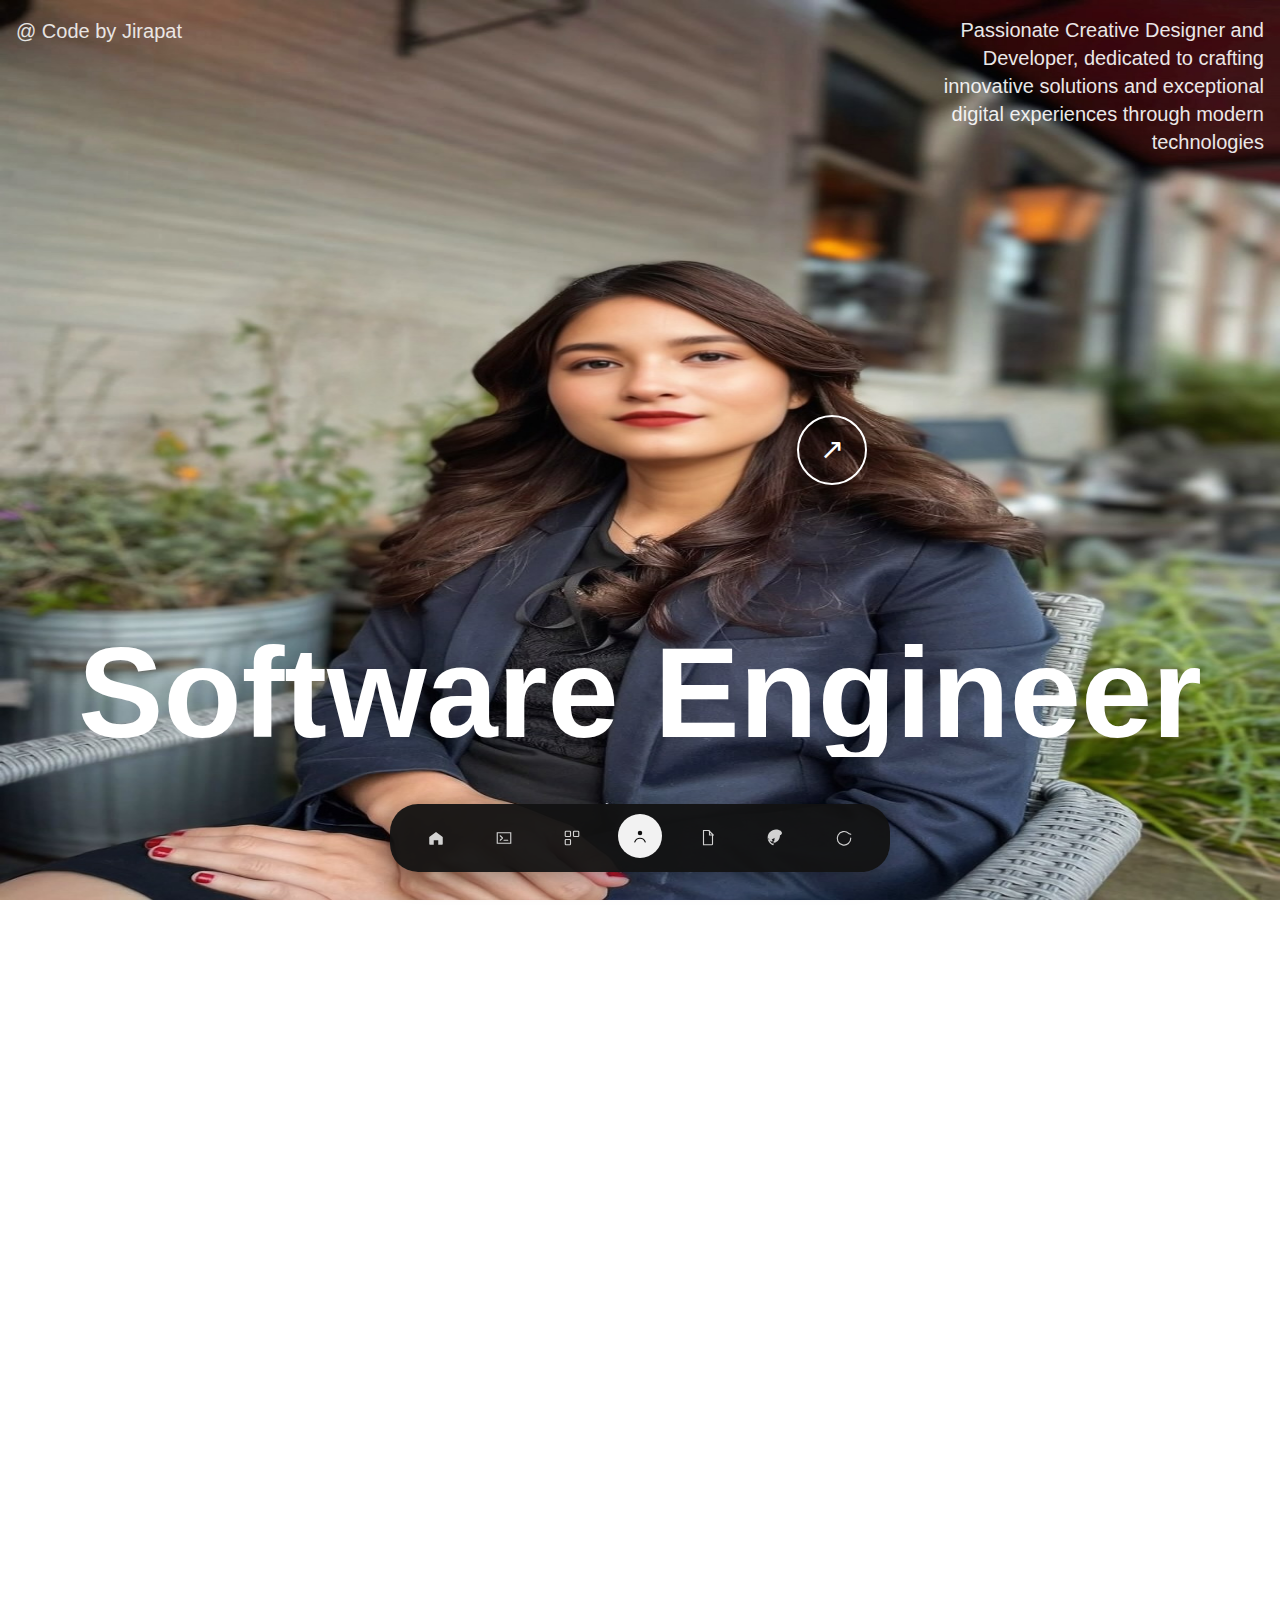
<file: index.html>
<!DOCTYPE html>
<html lang="en">
  <head>
    <meta charset="utf-8" />
    <meta name="viewport" content="width=device-width, initial-scale=1" />
    <title>J Wonganan Portfolio</title>
    <!-- Bootstrap CSS -->
    <link
      href="https://cdn.jsdelivr.net/npm/bootstrap@5.3.2/dist/css/bootstrap.min.css"
      rel="stylesheet"
    />
    <link rel="stylesheet" href="src/style.css" />
  </head>
  <body>
    <!-- Hero Section -->
    <section class="hero position-relative vh-100">
      <img
        src="/src/assets/images/profile.jpg"
        alt="Hero Background"
        class="hero-bg position-absolute w-100 h-100"
      />
      <div
        class="hero-overlay position-relative text-white h-100 d-flex flex-column justify-content-between"
      >
        <p class="credit position-absolute fs-5 top-0 start-0 m-3">
          @ Code by Jirapat
        </p>
        <p
          class="description fs-5 fw-thin position-absolute top-0 end-0 m-3 text-end"
        >
          Passionate Creative Designer and Developer, dedicated to crafting
          innovative solutions and exceptional digital experiences through
          modern technologies
        </p>
        <h1 class="main-title text-center display-1 fw-bold">
          <span id="loop-text">Software Engineer</span>
        </h1>
        <button
          class="circle-btn align-self-center mb-5"
          aria-label="Next section"
        >
          <span aria-hidden="true">&#8599;</span>
        </button>
      </div>
    </section>

    <!-- Bottom centered nav -->
    <nav class="bottom-nav" aria-label="Primary">
      <div class="nav-inner" role="tablist" aria-label="Quick actions">
        <button class="nav-item" role="tab" aria-selected="false" title="Home">
          <!-- simple inline SVG icon -->
          <svg viewBox="0 0 24 24" width="18" height="18" aria-hidden="true">
            <path
              d="M3 10.5L12 4l9 6.5V20a1 1 0 0 1-1 1h-5v-6H9v6H4a1 1 0 0 1-1-1V10.5z"
              fill="currentColor"
            />
          </svg>
        </button>
        <button
          class="nav-item"
          role="tab"
          aria-selected="false"
          title="Terminal"
        >
          <svg viewBox="0 0 24 24" width="18" height="18" aria-hidden="true">
            <path
              d="M3 5h18v14H3z"
              fill="none"
              stroke="currentColor"
              stroke-width="1.5"
            />
            <path
              d="M7 9l3 3-3 3M12 15h5"
              stroke="currentColor"
              stroke-width="1.5"
              fill="none"
              stroke-linecap="round"
              stroke-linejoin="round"
            />
          </svg>
        </button>
        <button
          class="nav-item"
          role="tab"
          aria-selected="false"
          title="Projects"
        >
          <svg viewBox="0 0 24 24" width="18" height="18" aria-hidden="true">
            <rect
              x="3"
              y="3"
              width="7"
              height="7"
              rx="1"
              stroke="currentColor"
              fill="none"
              stroke-width="1.5"
            />
            <rect
              x="14"
              y="3"
              width="7"
              height="7"
              rx="1"
              stroke="currentColor"
              fill="none"
              stroke-width="1.5"
            />
            <rect
              x="3"
              y="14"
              width="7"
              height="7"
              rx="1"
              stroke="currentColor"
              fill="none"
              stroke-width="1.5"
            />
          </svg>
        </button>
        <button
          class="nav-item active"
          role="tab"
          aria-selected="true"
          title="Profile"
        >
          <svg viewBox="0 0 24 24" width="18" height="18" aria-hidden="true">
            <circle cx="12" cy="8" r="3" fill="currentColor" />
            <path
              d="M5 20c1.5-4 5.5-5 7-5s5.5 1 7 5"
              stroke="currentColor"
              stroke-width="1.5"
              fill="none"
              stroke-linecap="round"
            />
          </svg>
        </button>
        <button class="nav-item" role="tab" aria-selected="false" title="Docs">
          <svg viewBox="0 0 24 24" width="18" height="18" aria-hidden="true">
            <path
              d="M6 2h7l5 5v13a1 1 0 0 1-1 1H6z"
              fill="none"
              stroke="currentColor"
              stroke-width="1.5"
            />
            <path
              d="M14 2v6h6"
              stroke="currentColor"
              stroke-width="1.5"
              fill="none"
            />
          </svg>
        </button>
        <button
          class="nav-item"
          role="tab"
          aria-selected="false"
          title="GitHub"
        >
          <svg viewBox="0 0 24 24" width="18" height="18" aria-hidden="true">
            <path
              d="M12 .5C5.7.5.9 5.3.9 11.6c0 4.6 3 8.5 7.2 9.9.5.1.7-.2.7-.5v-1.9c-2.9.6-3.5-1.3-3.5-1.3-.5-1.3-1.2-1.6-1.2-1.6-1-.7.1-.7.1-.7 1.1.1 1.7 1.1 1.7 1.1 1 .1 1.6-.7 1.9-1.1-.7-.1-1.4-.4-1.4-1.7 0-.4.1-.7.3-1-.3-.1-1.2-.3-2.2.5 0 0-.7-.2-2.3.9 0 0-.4-.9-1.2-1.5 0 0 .8-.2 2.7.9 0 0 1.6-.4 3.3 0 0 0 .6-.6 1.8-1 .7 0 2.4-1.2 2.4-1.2s-.2.8-1.4 1.4c0 .6.1 1 .1 1.8 0 1.9-1.3 2.3-2.6 2.5.5.4 1.6 1.3 3.1 1.2 4.1-1.1 6.9-4.9 6.9-9.8C23.1 5.3 18.3.5 12 .5z"
              fill="currentColor"
            />
          </svg>
        </button>
        <button
          class="nav-item"
          role="tab"
          aria-selected="false"
          title="Refresh"
        >
          <svg viewBox="0 0 24 24" width="18" height="18" aria-hidden="true">
            <path
              d="M21 12a9 9 0 1 1-2.8-6.1L21 7"
              stroke="currentColor"
              stroke-width="1.5"
              fill="none"
              stroke-linecap="round"
            />
          </svg>
        </button>
      </div>
    </nav>

    <section class="about py-5 bg-white">
      <div class="container-fluid about-container">
        <div class="row align-items-start gy-5">
          <!-- Left text -->
          <div class="col-lg-8">
            <p class="fs-2 fw-semibold mb-4">
              Driven by curiosity and a love for design, I create simple,
              functional, and visually striking digital experiences. As a
              student, I’m always learning and exploring new ideas.
            </p>
          </div>

          <!-- Right text -->
          <div class="col-lg-4">
            <p class="fs-5 text-muted mb-4">
              The fusion of my passion for design, development, and seamless
              user experiences places me at the intersection of creativity and
              technology in the digital world.
            </p>
            <div class="d-flex justify-content-end align-items-center gap-2">
              <span class="fs-4 fw-regular">More about me</span>
              <button
                class="btn btn-outline-dark btn-sm rounded-circle smallcircle-btn"
              >
                &#8599;
              </button>
            </div>
          </div>
        </div>
      </div>
    </section>

    <section class="projects py-5 bg-white">
      <div class="container project-container">
        <!-- Header -->
        <div class="row align-items-end g-3 mb-5">
          <div class="col-lg-8">
            <h1 class="fw-semibold display-1 h1 mb-5">Impressive Works</h1>
          </div>
          <div class="col-lg-4">
            <p class="fs-5 text-muted mb-0">
              HERE’S A SELECTION OF PROJECTS THAT SHOWCASE MY PASSION FOR DESIGN
              AND DEVELOPMENT, REFLECTING CREATIVITY AND INNOVATION.
            </p>
          </div>
        </div>

        <!-- Project Cards -->
        <div class="row gx-4 gy-5">
          <!-- Project 1 -->
          <div class="col-md-6 d-flex flex-column">
            <div class="card border-0 shadow-sm rounded-4">
              <img
                src="/src/assets/images/project1.jpg"
                class="card-img-top img-fluid"
                style="height: 320px; object-fit: cover"
                alt="Project One"
              />
            </div>
            <div
              class="d-flex align-items-center gap-3 mt-4 justify-content-center"
            >
              <span class="fw-semibold fs-2">Project One</span>
              <button
                class="btn btn-outline-dark btn-sm rounded-circle smallcircle-btn"
              >
                &#8599;
              </button>
            </div>
          </div>

          <!-- Project 2 -->
          <div class="col-md-6 d-flex flex-column">
            <div class="card border-0 shadow-sm rounded-4">
              <img
                src="/src/assets/images/project2.jpg"
                class="card-img-top img-fluid"
                style="height: 320px; object-fit: cover"
                alt="Project Two"
              />
            </div>
            <div
              class="d-flex align-items-center gap-3 mt-4 justify-content-center"
            >
              <span class="fw-semibold fs-2">Project Two</span>
              <button
                class="btn btn-outline-dark btn-sm rounded-circle smallcircle-btn"
              >
                &#8599;
              </button>
            </div>
          </div>
          <!-- Project 1 -->
          <div class="col-md-6 d-flex flex-column">
            <div class="card border-0 shadow-sm rounded-4">
              <img
                src="/src/assets/images/project3.jpg"
                class="card-img-top img-fluid"
                style="height: 320px; object-fit: cover"
                alt="Project One"
              />
            </div>
            <div
              class="d-flex align-items-center gap-3 mt-4 justify-content-center"
            >
              <span class="fw-semibold fs-2">Project Three</span>
              <button
                class="btn btn-outline-dark btn-sm rounded-circle smallcircle-btn"
              >
                &#8599;
              </button>
            </div>
          </div>

          <!-- Project 2 -->
          <div class="col-md-6 d-flex flex-column">
            <div class="card border-0 shadow-sm rounded-4">
              <img
                src="/src/assets/images/project4.jpg"
                class="card-img-top img-fluid"
                style="height: 320px; object-fit: cover"
                alt="Project Two"
              />
            </div>
            <div
              class="d-flex align-items-center gap-3 mt-4 justify-content-center"
            >
              <span class="fw-semibold fs-2">Project Four</span>
              <button
                class="btn btn-outline-dark btn-sm rounded-circle smallcircle-btn"
              >
                &#8599;
              </button>
            </div>
          </div>
        </div>

        <!-- Explore More Button -->
        <div class="text-center mt-5">
          <button class="btn btn-outline-dark rounded-pill px-5 py-2 fs-5">
            Explore More
          </button>
        </div>
      </div>
    </section>

    <!-- Bootstrap JS (Optional if using any JS components) -->
    <script src="https://cdn.jsdelivr.net/npm/bootstrap@5.3.2/dist/js/bootstrap.bundle.min.js"></script>
    <script src="src/script.js"></script>
  </body>
</html>
</file>
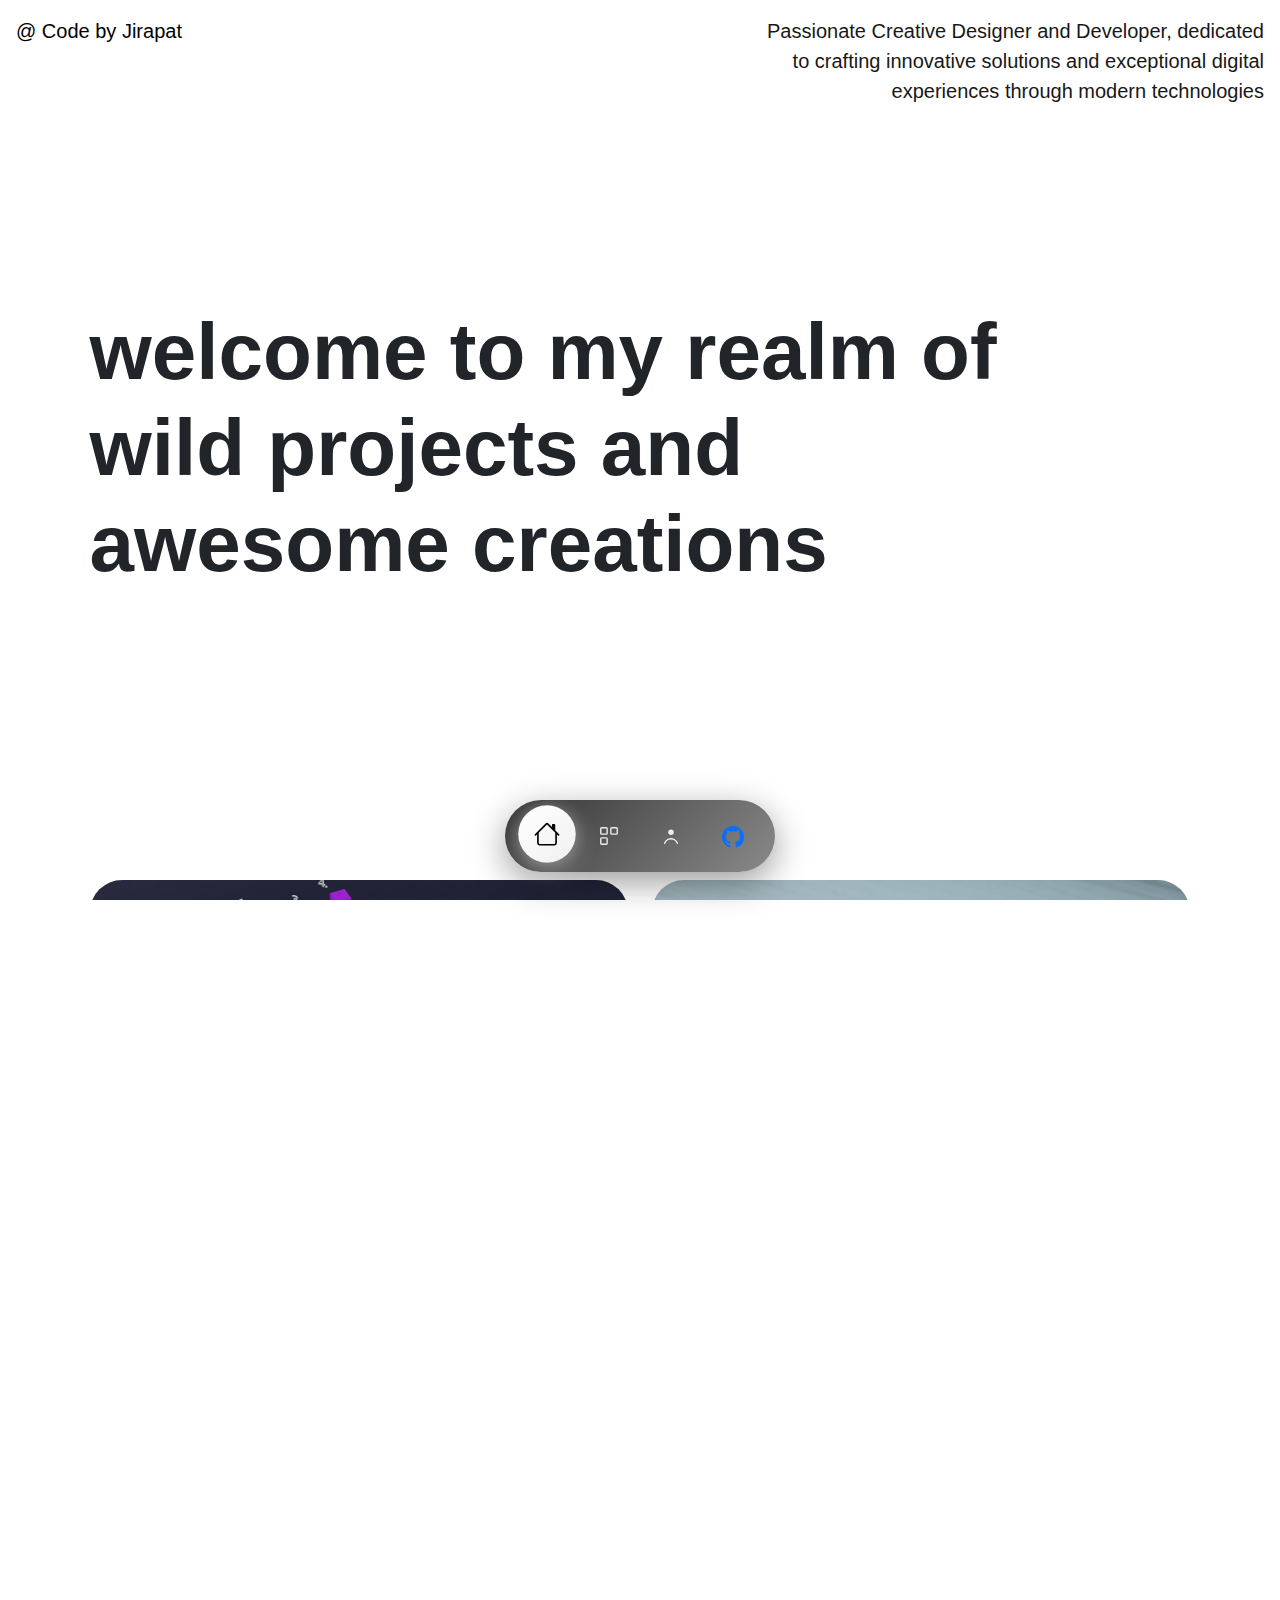
<file: web/projects.html>
<!DOCTYPE html>
<html lang="en">
  <head>
    <meta charset="utf-8" />
    <meta name="viewport" content="width=device-width, initial-scale=1" />
    <title>Projects | Jirapat Wonganan</title>
    <!-- Bootstrap CSS -->
    <link
      href="https://cdn.jsdelivr.net/npm/bootstrap@5.3.2/dist/css/bootstrap.min.css"
      rel="stylesheet"
    />
    <link rel="stylesheet" href="/src/styles/project_style.css" />
  </head>
  <body>
    <!-- Hero Section -->
    <section class="hero position-relative">
      <div
        class="hero-overlay position-relative text-black d-flex flex-column justify-content-between"
      >
        <p class="credit position-absolute fs-5 top-0 start-0 m-3">
          @ Code by Jirapat
        </p>
        <p
          class="description fs-5 fw-thin position-absolute top-0 end-0 m-3 text-end"
        >
          Passionate Creative Designer and Developer, dedicated to crafting
          innovative solutions and exceptional digital experiences through
          modern technologies
        </p>
      </div>
    </section>

    <section class="projects py-5 bg-white">
      <div class="container project-container">
        <!-- Header -->
        <div class="row align-items-end g-3 mb-5">
          <div class="col-lg-10">
            <h1 class="fw-semibold display-1 h1">
              welcome to my realm of wild projects and awesome creations
            </h1>
          </div>
        </div>

        <!-- Project Cards -->
        <div class="row gx-4 gy-5">
          <!-- Project 1 -->
          <div class="col-md-6 d-flex flex-column">
            <a
              href="/web/project-details/project1.html"
              class="text-decoration-none text-dark"
            >
              <div class="card border-0 rounded-4">
                <img
                  src="/src/assets/images/project1.jpg"
                  class="card-img-top img-fluid"
                  style="height: 320px; object-fit: cover"
                  alt="Project One"
                />
              </div>

              <div
                class="d-flex align-items-center gap-3 mt-4 justify-content-center project-title"
              >
                <svg
                  class="arrow-circle"
                  xmlns="http://www.w3.org/2000/svg"
                  viewBox="0 0 128 128"
                >
                  <path
                    d="m68.4 33.5-3.8 3.8L89.2 62H24.1v5.3h64.3l-23.8 24 3.8 3.8 30.7-30.8-.1-.1.1-.1-30.7-30.6zM64.1 0C28.8 0 .2 28.7.2 64s28.6 64 63.9 64S128 99.3 128 64c-.1-35.3-28.7-64-63.9-64zm0 122.7C31.7 122.7 5.5 96.4 5.5 64c0-32.4 26.2-58.7 58.6-58.7 32.3 0 58.6 26.3 58.6 58.7-.1 32.4-26.3 58.7-58.6 58.7z"
                  />
                </svg>
                <span class="fw-semibold fs-2">Project One</span>
              </div>
            </a>
          </div>

          <!-- Project 2 -->
          <div class="col-md-6 d-flex flex-column">
            <a
              href="/web/project-details/project2.html"
              class="text-decoration-none text-dark"
            >
              <div class="card border-0 rounded-4">
                <img
                  src="/src/assets/images/project2.jpg"
                  class="card-img-top img-fluid"
                  style="height: 320px; object-fit: cover"
                  alt="Project One"
                />
              </div>

              <div
                class="d-flex align-items-center gap-3 mt-4 justify-content-center project-title"
              >
                <svg
                  class="arrow-circle"
                  xmlns="http://www.w3.org/2000/svg"
                  viewBox="0 0 128 128"
                  aria-hidden="true"
                >
                  <path
                    d="m68.4 33.5-3.8 3.8L89.2 62H24.1v5.3h64.3l-23.8 24 3.8 3.8 30.7-30.8-.1-.1.1-.1-30.7-30.6zM64.1 0C28.8 0 .2 28.7.2 64s28.6 64 63.9 64S128 99.3 128 64c-.1-35.3-28.7-64-63.9-64zm0 122.7C31.7 122.7 5.5 96.4 5.5 64c0-32.4 26.2-58.7 58.6-58.7 32.3 0 58.6 26.3 58.6 58.7-.1 32.4-26.3 58.7-58.6 58.7z"
                  />
                </svg>
                <span class="fw-semibold fs-2">Project Two</span>
              </div>
            </a>
          </div>

          <!-- Project 3 -->
          <div class="col-md-6 d-flex flex-column">
            <div class="card border-0 rounded-4">
              <a
                href="/web/project-details/project3.html"
                class="text-decoration-none text-dark"
              >
                <img
                  src="/src/assets/images/project3.jpg"
                  class="card-img-top img-fluid"
                  style="height: 320px; object-fit: cover"
                  alt="Project One"
                />
              </a>
            </div>

            <div
              class="d-flex align-items-center gap-3 mt-4 justify-content-center project-title"
            >
              <svg
                class="arrow-circle"
                xmlns="http://www.w3.org/2000/svg"
                viewBox="0 0 128 128"
                aria-hidden="true"
              >
                <path
                  d="m68.4 33.5-3.8 3.8L89.2 62H24.1v5.3h64.3l-23.8 24 3.8 3.8 30.7-30.8-.1-.1.1-.1-30.7-30.6zM64.1 0C28.8 0 .2 28.7.2 64s28.6 64 63.9 64S128 99.3 128 64c-.1-35.3-28.7-64-63.9-64zm0 122.7C31.7 122.7 5.5 96.4 5.5 64c0-32.4 26.2-58.7 58.6-58.7 32.3 0 58.6 26.3 58.6 58.7-.1 32.4-26.3 58.7-58.6 58.7z"
                />
              </svg>
              <span class="fw-semibold fs-2">Project Three</span>
            </div>
          </div>

          <!-- Project 4 -->
          <div class="col-md-6 d-flex flex-column">
            <div class="card border-0 rounded-4">
              <a
                href="/web/project-details/project4.html"
                class="text-decoration-none text-dark"
              >
                <img
                  src="/src/assets/images/project4.jpg"
                  class="card-img-top img-fluid"
                  style="height: 320px; object-fit: cover"
                  alt="Project One"
                />
              </a>
            </div>

            <div
              class="d-flex align-items-center gap-3 mt-4 justify-content-center project-title"
            >
              <svg
                class="arrow-circle"
                xmlns="http://www.w3.org/2000/svg"
                viewBox="0 0 128 128"
                aria-hidden="true"
              >
                <path
                  d="m68.4 33.5-3.8 3.8L89.2 62H24.1v5.3h64.3l-23.8 24 3.8 3.8 30.7-30.8-.1-.1.1-.1-30.7-30.6zM64.1 0C28.8 0 .2 28.7.2 64s28.6 64 63.9 64S128 99.3 128 64c-.1-35.3-28.7-64-63.9-64zm0 122.7C31.7 122.7 5.5 96.4 5.5 64c0-32.4 26.2-58.7 58.6-58.7 32.3 0 58.6 26.3 58.6 58.7-.1 32.4-26.3 58.7-58.6 58.7z"
                />
              </svg>
              <span class="fw-semibold fs-2">Project Four</span>
            </div>
          </div>

          <!-- Project 5 -->
          <div class="col-md-6 d-flex flex-column">
            <div class="card border-0 rounded-4">
              <a
                href="/web/project-details/project5.html"
                class="text-decoration-none text-dark"
              >
                <img
                  src="/src/assets/images/image.png"
                  class="card-img-top img-fluid"
                  style="height: 320px; object-fit: cover"
                  alt="Project One"
                />
              </a>
            </div>

            <div
              class="d-flex align-items-center gap-3 mt-4 justify-content-center project-title"
            >
              <svg
                class="arrow-circle"
                xmlns="http://www.w3.org/2000/svg"
                viewBox="0 0 128 128"
                aria-hidden="true"
              >
                <path
                  d="m68.4 33.5-3.8 3.8L89.2 62H24.1v5.3h64.3l-23.8 24 3.8 3.8 30.7-30.8-.1-.1.1-.1-30.7-30.6zM64.1 0C28.8 0 .2 28.7.2 64s28.6 64 63.9 64S128 99.3 128 64c-.1-35.3-28.7-64-63.9-64zm0 122.7C31.7 122.7 5.5 96.4 5.5 64c0-32.4 26.2-58.7 58.6-58.7 32.3 0 58.6 26.3 58.6 58.7-.1 32.4-26.3 58.7-58.6 58.7z"
                />
              </svg>
              <span class="fw-semibold fs-2">Project Five</span>
            </div>
          </div>

          <!-- Project 6 -->
          <div class="col-md-6 d-flex flex-column">
            <div class="card border-0 rounded-4">
              <a
                href="/web/project-details/project6.html"
                class="text-decoration-none text-dark"
              >
                <img
                  src="/src/assets/images/project4.jpg"
                  class="card-img-top img-fluid"
                  style="height: 320px; object-fit: cover"
                  alt="Project One"
                />
              </a>
            </div>

            <div
              class="d-flex align-items-center gap-3 mt-4 justify-content-center project-title"
            >
              <svg
                class="arrow-circle"
                xmlns="http://www.w3.org/2000/svg"
                viewBox="0 0 128 128"
                aria-hidden="true"
              >
                <path
                  d="m68.4 33.5-3.8 3.8L89.2 62H24.1v5.3h64.3l-23.8 24 3.8 3.8 30.7-30.8-.1-.1.1-.1-30.7-30.6zM64.1 0C28.8 0 .2 28.7.2 64s28.6 64 63.9 64S128 99.3 128 64c-.1-35.3-28.7-64-63.9-64zm0 122.7C31.7 122.7 5.5 96.4 5.5 64c0-32.4 26.2-58.7 58.6-58.7 32.3 0 58.6 26.3 58.6 58.7-.1 32.4-26.3 58.7-58.6 58.7z"
                />
              </svg>
              <span class="fw-semibold fs-2">Project Six</span>
            </div>
          </div>
        </div>
      </div>
    </section>

    <section class="contact-section py-5 bg-white">
      <div class="container-fluid contact-container">
        <div class="row">
          <div class="col-lg-8">
            <p class="fs-4 text-muted mb-3">That's all for now.</p>
            <h1 class="display-1 fw-semibold lh-1 mb-3">
              Got a project in mind?
            </h1>
            <h1 class="display-1 fw-semibold lh-1 mb-5">Let’s talk</h1>
          </div>
        </div>

        <!-- Divider with circle button -->
        <div class="divider-line position-relative my-5">
          <button class="get-in-touch-btn">Get in touch</button>
        </div>

        <!-- Contact info -->
        <div class="row contact-info text-muted">
          <div class="col-md-3">
            <p class="mb-1 small fw-semibold">Email:</p>
            <p class="fs-5 text-dark">jiraphat_wonganan@gmail.com</p>
          </div>
          <div class="col-md-3">
            <p class="mb-1 small fw-semibold">Phone</p>
            <p class="fs-5 text-dark">(+91) 8248669086</p>
          </div>
        </div>
      </div>
    </section>

    <section class="chaos-section bg-black text-white py-5">
      <div class="chaos-container">
        <div class="chaos-text">
          <p class="tagline">your friendly chaos creator</p>
          <h1 class="name display-1">Jirapat</h1>
        </div>
        <a
          href="mailto:jiraphat_wonganan@outlook.com"
          class="arrow-btn"
          aria-label="Get in touch"
        >
          <svg
            xmlns="http://www.w3.org/2000/svg"
            viewBox="0 0 16 16"
            class="arrow-icon"
          >
            <path
              fill-rule="evenodd"
              d="M14.854 4.854a.5.5 0 0 0 0-.708l-4-4a.5.5 0 0 0-.708.708L13.293 4H3.5A2.5 2.5 0 0 0 1 6.5v8a.5.5 0 0 0 1 0v-8A1.5 1.5 0 0 1 3.5 5h9.793l-3.147 3.146a.5.5 0 0 0 .708.708z"
            />
          </svg>
        </a>
      </div>
    </section>

    <!-- Bottom centered nav -->
    <nav class="bottom-nav" aria-label="Primary">
      <div class="nav-inner" role="tablist" aria-label="Quick actions">
        <button class="nav-item" role="tab" aria-selected="false" title="Home">
          <a
            href="/index.html"
            class="nav-item active"
            role="tab"
            aria-selected="true"
            title="Home"
          >
            <svg
              xmlns="http://www.w3.org/2000/svg"
              width="16"
              height="16"
              fill="currentColor"
              class="bi bi-house"
              viewBox="0 0 16 16"
            >
              <path
                d="M8.707 1.5a1 1 0 0 0-1.414 0L.646 8.146a.5.5 0 0 0 .708.708L2 8.207V13.5A1.5 1.5 0 0 0 3.5 15h9a1.5 1.5 0 0 0 1.5-1.5V8.207l.646.647a.5.5 0 0 0 .708-.708L13 5.793V2.5a.5.5 0 0 0-.5-.5h-1a.5.5 0 0 0-.5.5v1.293zM13 7.207V13.5a.5.5 0 0 1-.5.5h-9a.5.5 0 0 1-.5-.5V7.207l5-5z"
              />
            </svg>
          </a>
        </button>
        <button
          class="nav-item"
          role="tab"
          aria-selected="false"
          title="Projects"
        >
          <a
            href="/web/projects.html"
            class="nav-item"
            role="tab"
            aria-selected="true"
            title="Projects"
          >
            <svg viewBox="0 0 24 24" width="18" height="18" aria-hidden="true">
              <rect
                x="3"
                y="3"
                width="7"
                height="7"
                rx="1"
                stroke="currentColor"
                fill="none"
                stroke-width="1.5"
              />
              <rect
                x="14"
                y="3"
                width="7"
                height="7"
                rx="1"
                stroke="currentColor"
                fill="none"
                stroke-width="1.5"
              />
              <rect
                x="3"
                y="14"
                width="7"
                height="7"
                rx="1"
                stroke="currentColor"
                fill="none"
                stroke-width="1.5"
              />
            </svg>
          </a>
        </button>
        <button class="nav-item" role="tab" aria-selected="false" title="About">
          <a href="/web/about.html"></a>
          <svg viewBox="0 0 24 24" width="18" height="18" aria-hidden="true">
            <circle cx="12" cy="8" r="3" fill="currentColor" />
            <path
              d="M5 20c1.5-4 5.5-5 7-5s5.5 1 7 5"
              stroke="currentColor"
              stroke-width="1.5"
              fill="none"
              stroke-linecap="round"
            />
          </svg>
        </button>

        <button
          class="nav-item"
          role="tab"
          aria-selected="false"
          title="GitHub"
        >
          <a href="https://github.com/Jiraphat99">
            <svg
              xmlns="http://www.w3.org/2000/svg"
              width="16"
              height="16"
              fill="currentColor"
              class="bi bi-github"
              viewBox="0 0 16 16"
            >
              <path
                d="M8 0C3.58 0 0 3.58 0 8c0 3.54 2.29 6.53 5.47 7.59.4.07.55-.17.55-.38 0-.19-.01-.82-.01-1.49-2.01.37-2.53-.49-2.69-.94-.09-.23-.48-.94-.82-1.13-.28-.15-.68-.52-.01-.53.63-.01 1.08.58 1.23.82.72 1.21 1.87.87 2.33.66.07-.52.28-.87.51-1.07-1.78-.2-3.64-.89-3.64-3.95 0-.87.31-1.59.82-2.15-.08-.2-.36-1.02.08-2.12 0 0 .67-.21 2.2.82.64-.18 1.32-.27 2-.27s1.36.09 2 .27c1.53-1.04 2.2-.82 2.2-.82.44 1.1.16 1.92.08 2.12.51.56.82 1.27.82 2.15 0 3.07-1.87 3.75-3.65 3.95.29.25.54.73.54 1.48 0 1.07-.01 1.93-.01 2.2 0 .21.15.46.55.38A8.01 8.01 0 0 0 16 8c0-4.42-3.58-8-8-8"
              />
            </svg>
          </a>
        </button>
      </div>
    </nav>

    <div id="footer"></div>

    <!-- Bootstrap JS -->
    <script src="https://cdn.jsdelivr.net/npm/bootstrap@5.3.2/dist/js/bootstrap.bundle.min.js"></script>
    <script src="/src/scripts/script.js"></script>
  </body>
</html>
</file>
<file: src/style.css>
* {
  margin: 0;
  padding: 0;
  box-sizing: border-box;
}

body,
html {
  height: 100%;
  font-family: "Inter", sans-serif;
  overflow: hidden;
}

.hero {
  position: relative;
  width: 100%;
  height: 100vh;
}

.hero-bg {
  position: absolute;
  top: 0;
  left: 0;
  width: 100%;
  height: 100%;
  z-index: -2;
}

.hero-overlay {
  position: relative;
  color: white;
  z-index: 2;
}

.bottom-nav {
  position: fixed;
  bottom: 28px;
  left: 50%;
  transform: translateX(-50%);
  z-index: 60;
}

.nav-inner button {
  width: 44px;
  height: 44px;
  border-radius: 50%;
  margin: 0 6px;
}

.credit {
  position: absolute;
  top: 25px;
  left: 40px;
  font-size: 0.95rem;
  opacity: 0.85;
}

.description {
  position: absolute;
  top: 25px;
  right: 40px;
  max-width: 360px;
  font-size: 0.9rem;
  line-height: 1.4;
  text-align: right;
  opacity: 0.9;
}

.main-title {
  position: absolute;
  bottom: 15%;
  left: 0;
  width: 100%;
  text-align: center;
  font-size: 10vw;
  font-weight: 700;
  line-height: 1;
  color: white;
  overflow: hidden;
}

#loop-text {
  display: inline-block;
  white-space: nowrap;
  animation: slideInOut 6s ease-in-out infinite;
}

@keyframes slideInOut {
  0% {
    transform: translateX(100%);
    opacity: 0;
  }
  15% {
    transform: translateX(0);
    opacity: 1;
  }
  85% {
    transform: translateX(0);
    opacity: 1;
  }
  100% {
    transform: translateX(-100%);
    opacity: 0;
  }
}

.reset {
  animation: slideInOut 6s ease-in-out infinite;
}

.circle-btn {
  position: absolute;
  top: 50%;
  right: 35%;
  transform: translate(50%, -50%);
  width: 70px;
  height: 70px;
  border: 2px solid white;
  border-radius: 50%;
  background: transparent;
  color: white;
  font-size: 1.8rem;
  cursor: pointer;
  transition: 0.3s ease;
}

.circle-btn:hover {
  background-color: white;
  color: black;
}

/* bottom nav container */
.bottom-nav {
  position: fixed;
  left: 50%;
  transform: translateX(-50%);
  bottom: 28px;
  z-index: 60;
  pointer-events: auto;
}

/* inner pill */
.nav-inner {
  display: flex;
  gap: 12px;
  background: rgba(18, 18, 18, 0.95);
  padding: 12px 18px;
  border-radius: 28px;
  box-shadow: 0 6px 24px rgba(0, 0, 0, 0.35);
  align-items: center;
}

/* each circular button */
.nav-item {
  width: 44px;
  height: 44px;
  padding: 0;
  border-radius: 50%;
  display: inline-flex;
  align-items: center;
  justify-content: center;
  background: transparent;
  border: none;
  cursor: pointer;
  color: #ddd;
  opacity: 0.95;
  transition: transform 0.14s ease, background 0.14s ease, color 0.14s ease;
}

/* active button style (white circle with dark icon like screenshot) */
.nav-item.active {
  background: #fff;
  color: #111;
  transform: translateY(-2px);
}

/* subtle hover */
.nav-item:hover {
  transform: translateY(-4px);
  color: #111;
}

/* svg icon sizing & smoothing */
.nav-item svg {
  display: block;
  width: 18px;
  height: 18px;
}

/* adapt for small screens */
@media (max-width: 520px) {
  .nav-inner {
    gap: 8px;
    padding: 10px 12px;
  }
  .nav-item {
    width: 40px;
    height: 40px;
  }
  .bottom-nav {
    bottom: 18px;
  }
}

#matrix-canvas {
  position: absolute;
  top: 0;
  left: 0;
  width: 100%;
  height: 100%;
  z-index: -2; /* behind overlay and hero image if you keep it */
}
</file>
<file: src/styles/project_style.css>
* {
  margin: 0;
  padding: 0;
  box-sizing: border-box;
  font-family: Inter, -apple-system, BlinkMacSystemFont, "Segoe UI", Roboto,
    Oxygen, Ubuntu, Cantarell, "Open Sans", "Helvetica Neue", sans-serif;
}

body,
html {
  height: 100%;
  overflow-x: hidden;
  overflow-y: auto;
}

.hero-overlay {
  display: flex;
  justify-content: space-between;
  align-items: flex-start;
  padding: 2rem;
  height: 100%;
}

.credit,
.description {
  position: static;
  max-width: 40%;
}

@media (max-width: 992px) {
  .hero-overlay {
    flex-direction: column;
    align-items: flex-start;
    gap: 1rem;
  }
  .credit,
  .description {
    max-width: 100%;
    text-align: left;
  }
}

.main-title {
  position: absolute;
  bottom: 15%;
  left: 0;
  width: 100%;
  text-align: center;
  font-size: 10vw;
  font-weight: 700;
  line-height: 1;
  color: white;
  overflow: hidden;
}

#loop-text {
  display: inline-block;
  white-space: nowrap;
  animation: slideInOut 6s ease-in-out infinite;
}

@keyframes slideInOut {
  0% {
    transform: translateX(100%);
    opacity: 0;
  }
  15% {
    transform: translateX(0);
    opacity: 1;
  }
  85% {
    transform: translateX(0);
    opacity: 1;
  }
  100% {
    transform: translateX(-100%);
    opacity: 0;
  }
}

.reset {
  animation: slideInOut 6s ease-in-out infinite;
}

.circle-btn {
  position: absolute;
  top: 50%;
  right: 35%;
  transform: translate(50%, -50%);
  width: 70px;
  height: 70px;
  border: 2px solid white;
  border-radius: 50%;
  background: transparent;
  color: white;
  font-size: 1.8rem;
  cursor: pointer;
  transition: 0.3s ease;
}

.circle-btn:hover {
  background-color: white;
  color: black;
}

/* === FLOATING NAV === */
.bottom-nav {
  position: fixed;
  bottom: 28px;
  left: 50%;
  transform: translateX(-50%);
  z-index: 100;
  pointer-events: auto;
  animation: floatDock 3s ease-in-out infinite alternate;
}

@keyframes floatDock {
  0% {
    transform: translateX(-50%) translateY(0);
  }
  50% {
    transform: translateX(-50%) translateY(-4px);
  }
  100% {
    transform: translateX(-50%) translateY(0);
  }
}

.nav-inner {
  display: flex;
  align-items: center;
  justify-content: center;
  gap: 14px;
  background: linear-gradient(
    135deg,
    rgba(30, 30, 30, 0.9),
    rgba(60, 60, 60, 0.6)
  );
  padding: 12px 18px;
  border-radius: 50px;
  box-shadow: 0 10px 35px rgba(0, 0, 0, 0.4);
  transition: all 0.3s ease;
}

/* ICON BUTTONS */
.nav-item {
  width: 48px;
  height: 48px;
  border-radius: 50%;
  background: transparent;
  border: none;
  color: #eee;
  display: flex;
  align-items: center;
  justify-content: center;
  cursor: pointer;
  transition: all 0.3s ease, transform 0.25s ease;
  position: relative;
}

.nav-item svg {
  width: 22px;
  height: 22px;
  transition: all 0.3s ease;
}

/* HOVER EFFECT */
.nav-item:hover {
  transform: translateY(-5px) scale(1.1);
  color: #fff;
}

.nav-item:hover::after {
  content: "";
  position: absolute;
  bottom: -6px;
  left: 50%;
  transform: translateX(-50%);
  width: 6px;
  height: 6px;
  background: #fff;
  border-radius: 50%;
  box-shadow: 0 0 10px rgba(255, 255, 255, 0.6);
  animation: bounce 0.5s ease infinite alternate;
}

@keyframes bounce {
  0% {
    transform: translateX(-50%) translateY(0);
  }
  100% {
    transform: translateX(-50%) translateY(-4px);
  }
}

/* Make nav responsive on tablets */
@media (max-width: 992px) {
  .bottom-nav {
    bottom: 20px;
    padding: 0 1rem;
  }

  .nav-inner {
    gap: 10px;
    padding: 10px 15px;
  }

  .nav-item {
    width: 42px;
    height: 42px;
  }

  .nav-item svg {
    width: 18px;
    height: 18px;
  }
}

/* Desktop nav inner */
.nav-inner {
  display: flex;
  align-items: center;
  justify-content: center;
  gap: 14px;
  background: linear-gradient(
    135deg,
    rgba(30, 30, 30, 0.9),
    rgba(60, 60, 60, 0.6)
  );
  backdrop-filter: blur(12px);
  padding: 12px 18px;
  border-radius: 50px;
  box-shadow: 0 10px 35px rgba(0, 0, 0, 0.4);
}

/* Tablet view */
@media (max-width: 992px) {
  .bottom-nav {
    bottom: 20px;
  }

  .nav-inner {
    gap: 10px;
    padding: 10px 15px;
  }

  .nav-item {
    width: 42px;
    height: 42px;
  }

  .nav-item svg {
    width: 18px;
    height: 18px;
  }
}

/* Mobile view: full width, scrollable */
@media (max-width: 576px) {
  .bottom-nav {
    transform: none;
    width: 100%;
    padding: 0 5px;
  }

  .nav-inner {
    gap: 10px;
    overflow-x: auto;
    padding: 8px;
  }

  .nav-inner::-webkit-scrollbar {
    display: none;
  }

  .nav-item {
    flex: 0 0 auto;
  }
}

/* ACTIVE BUTTON POP + GLOW */
.nav-item.active {
  background: linear-gradient(135deg, #fff, #f0f0f0);
  color: #000;
  transform: translateY(-2px) scale(1.2);
  box-shadow: 0 6px 20px rgba(255, 255, 255, 0.3),
    0 0 12px rgba(255, 255, 255, 0.2);
}

/* === GLOBAL GRID ALIGNMENT === */
:root {
  --page-padding: clamp(3rem, 7vw, 6rem);
  --column-gap: 2rem;
}

section.about,
section.projects {
  padding-left: var(--page-padding);
  padding-right: var(--page-padding);
}

.container-fluid,
.project-container {
  max-width: 1300px;
  margin: 0 auto;
  padding: 0;
}

.description {
  position: absolute;
  top: 25px;
  right: 40px;
  max-width: 500px;
  font-size: 1.125rem;
  font-weight: 300;
  line-height: 1.5;
  text-align: right;
  opacity: 0.9;
}

/* === PROJECTS SECTION === */

.projects {
  margin-bottom: 50px;
}

.project-title {
  transition: all 0.3s ease;
  cursor: pointer;
}

.arrow-circle {
  width: 32px;
  height: 32px;
  fill: currentColor;
  color: #000;
  transition: transform 0.3s ease, color 0.3s ease;
}

/* Optional hover effect */
.project-title:hover .arrow-circle {
  transform: translateX(6px) rotate(5deg);
  color: #555;
}

.projects .row.align-items-center {
  --bs-gutter-x: var(--column-gap);
  margin-bottom: 3rem;
}

.projects .text-center {
  margin: 7rem;
}

.projects h1 {
  margin-bottom: 3rem;
}

.projects .col-lg-8 {
  width: 66.6667%;
  padding-right: 1.5rem;
}

.projects .col-lg-4 {
  width: 33.3333%;
  text-align: right;
}

.projects .col-md-6 {
  display: flex;
  flex-direction: column;
  align-items: stretch;
}

.projects .card {
  flex: 1;

  border-radius: 2rem;
  overflow: hidden;
  transition: transform 0.3s ease;
}

.projects .card img {
  height: 100%;
  object-fit: cover;
  border-radius: 2rem;
}

.projects .card:hover {
  transform: scale(1.05);
}

.project-title .arrow-circle {
  width: 48px;
  height: 48px;
}

.project-title span {
  font-size: 2.5rem;
}

.project-title {
  margin-top: 1rem;
  text-align: center;
}

.projects h1 {
  margin-top: 12rem;
  margin-bottom: 15rem;
}

.projects p {
  max-width: 360px;
  margin-left: auto;
  margin-right: 0;
  line-height: 1.6;
  text-align: left;
}

.projects .row.gx-4.gy-5 > .col-md-6 {
  display: flex;
  flex-direction: column;
  justify-content: flex-start;
}

.project-title span {
  display: inline-block;
  max-width: 100%;
  word-wrap: break-word;
}

/* === RESPONSIVE === */
@media (max-width: 992px) {
  section.about,
  section.projects {
    padding-left: 2rem;
    padding-right: 2rem;
  }

  .about .col-lg-8,
  .about .col-lg-4,
  .projects .col-lg-8,
  .projects .col-lg-4 {
    width: 100%;
    padding-right: 0;
  }

  .about .col-lg-4,
  .projects .col-lg-4 {
    text-align: left !important;
    margin-top: 1.5rem;
  }

  .about .col-lg-4 p,
  .projects p {
    margin-left: 0;
    text-align: left !important;
  }
}

/* === CONTACT SECTION RESPONSIVE === */

.contact-section {
  padding-left: var(--page-padding);
  padding-right: var(--page-padding);
}

.contact-container {
  max-width: 1300px;
  margin: 0 auto;
}

.contact-section h1 {
  font-size: clamp(2.5rem, 5vw, 5rem);
}

.divider-line {
  position: relative;
  height: 1px;
  background-color: #111;
  width: 100%;
}

.get-in-touch-btn {
  position: absolute;
  top: 50%;
  right: 20%;
  transform: translateY(-50%);
  background-color: #3d5afe;
  color: white;
  border: none;
  border-radius: 50%;
  width: 180px;
  height: 180px;
  font-size: 1.2rem;
  font-weight: 500;
  cursor: pointer;
  transition: all 0.3s ease;
}

.get-in-touch-btn:hover {
  background-color: #455ce9;
  transform: translateY(-50%) scale(1.05);
}

.contact-info {
  margin-top: 5rem;
}

.contact-info .col-md-6 {
  display: flex;
  flex-direction: column;
}

.contact-info p.small {
  color: #888;
}

@media (max-width: 992px) {
  .get-in-touch-btn {
    right: 10%;
    width: 120px;
    height: 120px;
    font-size: 1rem;
  }

  .contact-section h1 {
    font-size: clamp(2rem, 8vw, 3rem);
  }
}

.chaos-section {
  min-height: 70vh;
  padding: 6rem 5vw;
  background-color: #000;
  color: #fff;
  display: flex;
  align-items: center;
}

.chaos-container {
  width: 100%;
  max-width: 1300px;
  margin: 0 auto;
  display: flex;
  align-items: center;
  justify-content: space-between;
}

.chaos-text .tagline {
  font-size: clamp(1.2rem, 2vw, 2rem);
  font-weight: 300;
  color: #d1d1d1;
  margin-bottom: 0.5rem;
}

.chaos-text .name {
  font-size: clamp(10rem, 22vw, 18rem);
  font-weight: 500;
  line-height: 1;
  margin: 0;
}

/* --- Button + Icon --- */
.arrow-btn {
  background-color: #fff;
  width: 100px;
  height: 100px;
  border-radius: 50%;
  display: flex;
  align-items: center;
  justify-content: center;
  text-decoration: none;
  flex-shrink: 0;
  transition: background-color 0.3s ease;
  cursor: pointer;
}

.arrow-btn:hover {
  background-color: #ddd;
}

/* Arrow styling */
.arrow-icon {
  width: 36px;
  height: 36px;
  fill: #000; /* solid black arrow */
  transition: none; /* keeps it stable */
}

@media (max-width: 992px) {
  .chaos-container {
    flex-direction: column;
    align-items: flex-start;
    gap: 2.5rem;
  }

  .arrow-btn {
    width: 80px;
    height: 80px;
  }

  .arrow-icon {
    width: 28px;
    height: 28px;
  }

  .chaos-text .name {
    font-size: clamp(3rem, 10vw, 6rem);
  }
}

/* === CHAOS SECTION RESPONSIVE === */
@media (max-width: 992px) {
  .chaos-container {
    flex-direction: column;
    align-items: center;
    text-align: center;
    gap: 3rem;
  }

  .chaos-text .tagline {
    font-size: clamp(1rem, 4vw, 1.4rem);
  }

  .chaos-text .name {
    font-size: clamp(3rem, 10vw, 6rem);
  }

  .arrow-btn {
    width: 80px;
    height: 80px;
  }

  .arrow-icon {
    width: 26px;
    height: 26px;
  }
}

@media (max-width: 576px) {
  .chaos-section {
    padding: 4rem 1.5rem;
    min-height: 60vh;
  }
}
</file>
